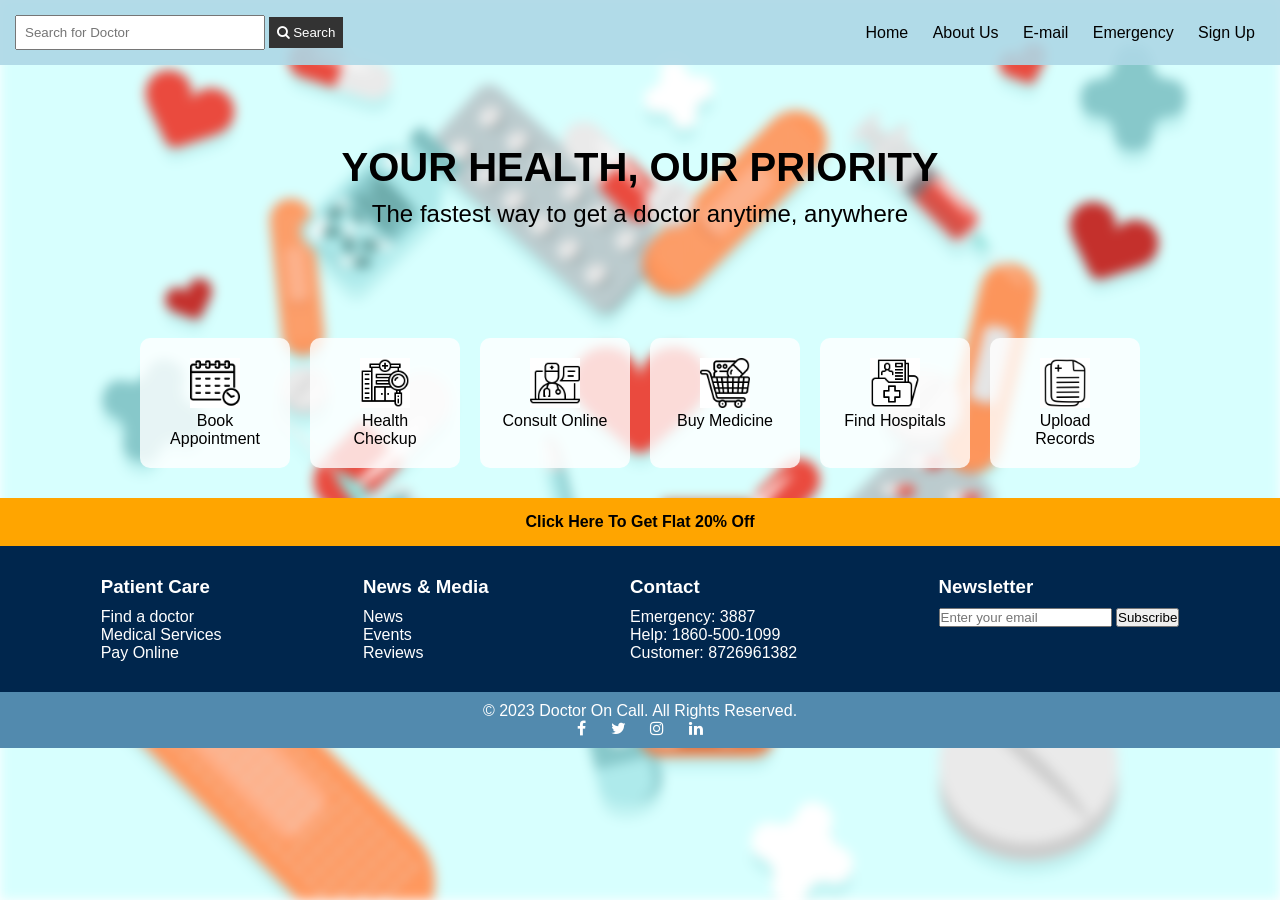
<file: index.html>
<!DOCTYPE html>
<html lang="en">
<head>
    <meta charset="UTF-8">
    <title>Doctor On Call</title>
    <link rel="stylesheet" href="style.css">

    <!-- Font Awesome -->
    <link rel="stylesheet" href="https://cdnjs.cloudflare.com/ajax/libs/font-awesome/4.7.0/css/font-awesome.min.css">
</head>

<body>

<!-- Header -->
<div class="navbar">
    <div class="search-box">
        <input type="text" placeholder="Search for Doctor">
        <button><i class="fa fa-search"></i> Search</button>
    </div>

    <div class="menu">
        <a href="./home.html">Home</a>
        <a href="./About.html">About Us</a>
        <a href="./Email Us.html">E-mail</a>
        <a href="tel:8726961382">Emergency</a>
        <a href="./SIGN UP FORM.HTML">Sign Up</a>
    </div>
</div>

<!-- Hero Section -->
<div class="hero">
    <h1>YOUR HEALTH, OUR PRIORITY</h1>
    <h2>The fastest way to get a doctor anytime, anywhere</h2>
</div>

<!-- Services -->
<div class="services">
    <div class="card">
        <img src="./book Apoint.jpg">
        <p>Book Appointment</p>
    </div>

    <div class="card">
        <img src="./health check.jpg">
        <p>Health Checkup</p>
    </div>

    <div class="card">
        <img src="./consult onlin.jpg">
        <p>Consult Online</p>
    </div>

    <div class="card">
        <img src="./buy medicin.jpg">
        <p>Buy Medicine</p>
    </div>

    <div class="card">
        <img src="./find hosp.jpg">
        <p>Find Hospitals</p>
    </div>

    <div class="card">
        <img src="./record.jpg">
        <p>Upload Records</p>
    </div>
</div>

<!-- Offer -->
<div class="offer">
    Click Here To Get Flat 20% Off
</div>

<!-- Footer -->
<div class="footer">
    <div>
        <h3>Patient Care</h3>
        <p>Find a doctor</p>
        <p>Medical Services</p>
        <p>Pay Online</p>
    </div>

    <div>
        <h3>News & Media</h3>
        <p>News</p>
        <p>Events</p>
        <p>Reviews</p>
    </div>

    <div>
        <h3>Contact</h3>
        <p>Emergency: 3887</p>
        <p>Help: 1860-500-1099</p>
        <p>Customer: 8726961382</p>
    </div>

    <div>
        <h3>Newsletter</h3>
        <input type="email" placeholder="Enter your email">
        <button onclick="myalert()">Subscribe</button>
    </div>
</div>

<!-- Bottom Bar -->
<div class="bottom">
    <p>© 2023 Doctor On Call. All Rights Reserved.</p>

    <div class="social">
        <i class="fa fa-facebook"></i>
        <i class="fa fa-twitter"></i>
        <i class="fa fa-instagram"></i>
        <i class="fa fa-linkedin"></i>
    </div>
</div>

<script>
function myalert() {
    alert("Your Email Has Been Recorded\nYou will receive confirmation soon.");
}
</script>

</body>
</html>
</file>
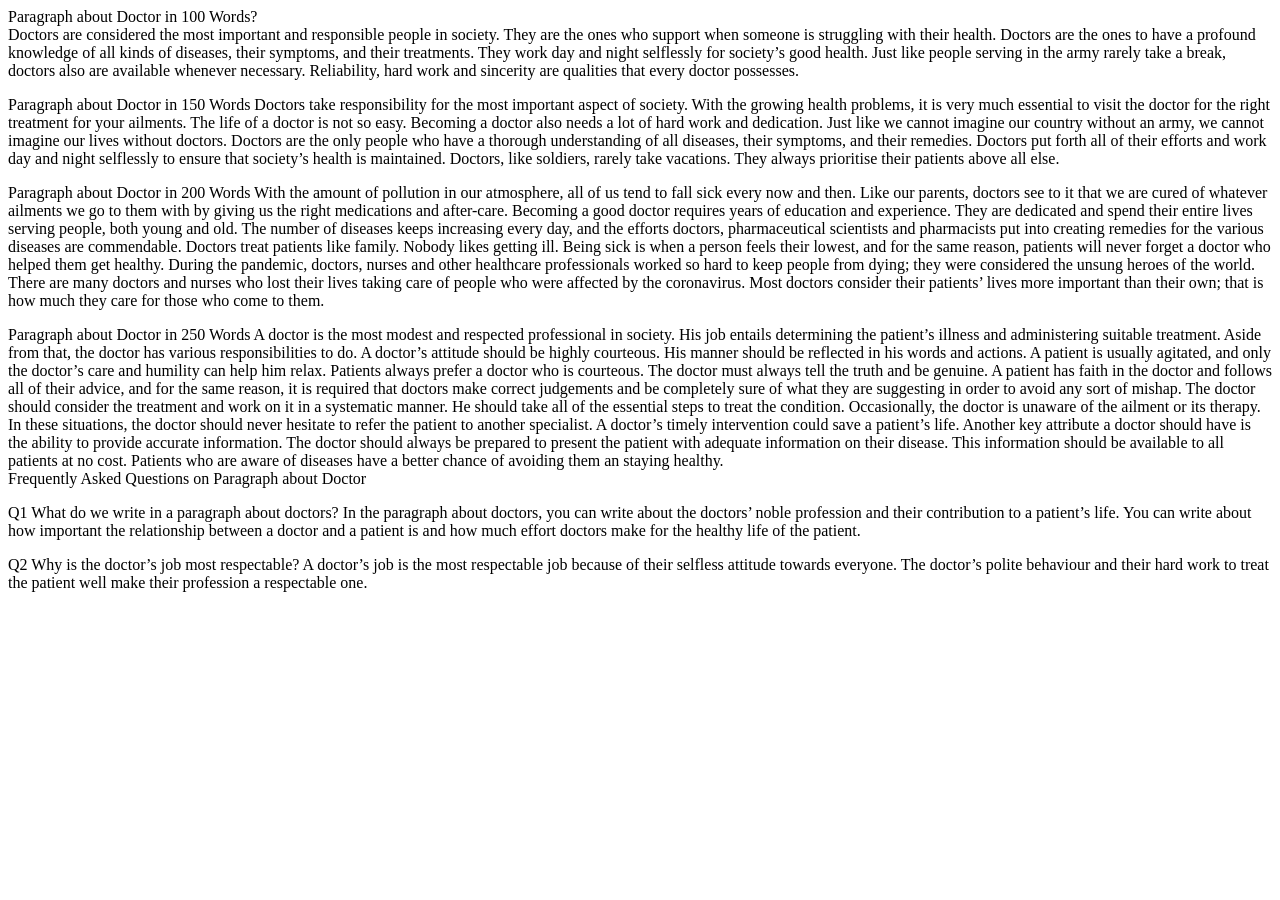
<file: About.html>
<html>
<title> About </title>
<body>

<p>Paragraph about Doctor in 100 Words?<br>

Doctors are considered the most important and responsible people in society. They are the ones who support when someone is struggling with their health. Doctors are the ones to have a profound knowledge of all kinds of diseases, their symptoms, and their treatments. They work day and night selflessly for society’s good health. Just like people serving in the army rarely take a break, doctors also are available whenever necessary. Reliability, hard work and sincerity are qualities that every doctor possesses.<br></p>

<p>Paragraph about Doctor in 150 Words
Doctors take responsibility for the most important aspect of society. With the growing health problems, it is very much essential to visit the doctor for the right treatment for your ailments. The life of a doctor is not so easy. Becoming a doctor also needs a lot of hard work and dedication. Just like we cannot imagine our country without an army, we cannot imagine our lives without doctors. Doctors are the only people who have a thorough understanding of all diseases, their symptoms, and their remedies. Doctors put forth all of their efforts and work day and night selflessly to ensure that society’s health is maintained. Doctors, like soldiers, rarely take vacations. They always prioritise their patients above all else.<br></p>

<p>Paragraph about Doctor in 200 Words
With the amount of pollution in our atmosphere, all of us tend to fall sick every now and then. Like our parents, doctors see to it that we are cured of whatever ailments we go to them with by giving us the right medications and after-care. Becoming a good doctor requires years of education and experience. They are dedicated and spend their entire lives serving people, both young and old. The number of diseases keeps increasing every day, and the efforts doctors, pharmaceutical scientists and pharmacists put into creating remedies for the various diseases are commendable. Doctors treat patients like family. Nobody likes getting ill. Being sick is when a person feels their lowest, and for the same reason, patients will never forget a doctor who helped them get healthy. During the pandemic, doctors, nurses and other healthcare professionals worked so hard to keep people from dying; they were considered the unsung heroes of the world. There are many doctors and nurses who lost their lives taking care of people who were affected by the coronavirus. Most doctors consider their patients’ lives more important than their own; that is how much they care for those who come to them.<br></p>

<p>Paragraph about Doctor in 250 Words
A doctor is the most modest and respected professional in society. His job entails determining the patient’s illness and administering suitable treatment. Aside from that, the doctor has various responsibilities to do. A doctor’s attitude should be highly courteous. His manner should be reflected in his words and actions. A patient is usually agitated, and only the doctor’s care and humility can help him relax. Patients always prefer a doctor who is courteous.

The doctor must always tell the truth and be genuine. A patient has faith in the doctor and follows all of their advice, and for the same reason, it is required that doctors make correct judgements and be completely sure of what they are suggesting in order to avoid any sort of mishap.

The doctor should consider the treatment and work on it in a systematic manner. He should take all of the essential steps to treat the condition. Occasionally, the doctor is unaware of the ailment or its therapy. In these situations, the doctor should never hesitate to refer the patient to another specialist. A doctor’s timely intervention could save a patient’s life.

Another key attribute a doctor should have is the ability to provide accurate information. The doctor should always be prepared to present the patient with adequate information on their disease. This information should be available to all patients at no cost. Patients who are aware of diseases have a better chance of avoiding them an staying healthy.<br>

Frequently Asked Questions on Paragraph about Doctor<br></p>
Q1
What do we write in a paragraph about doctors?
In the paragraph about doctors, you can write about the doctors’ noble profession and their contribution to a patient’s life. You can write about how important the relationship between a doctor and a patient is and how much effort doctors make for the healthy life of the patient.<br>

<p>Q2
Why is the doctor’s job most respectable?
A doctor’s job is the most respectable job because of their selfless attitude towards everyone. The doctor’s polite behaviour and their hard work to treat the patient well make their profession a respectable one.</p></body>
</html>
</file>
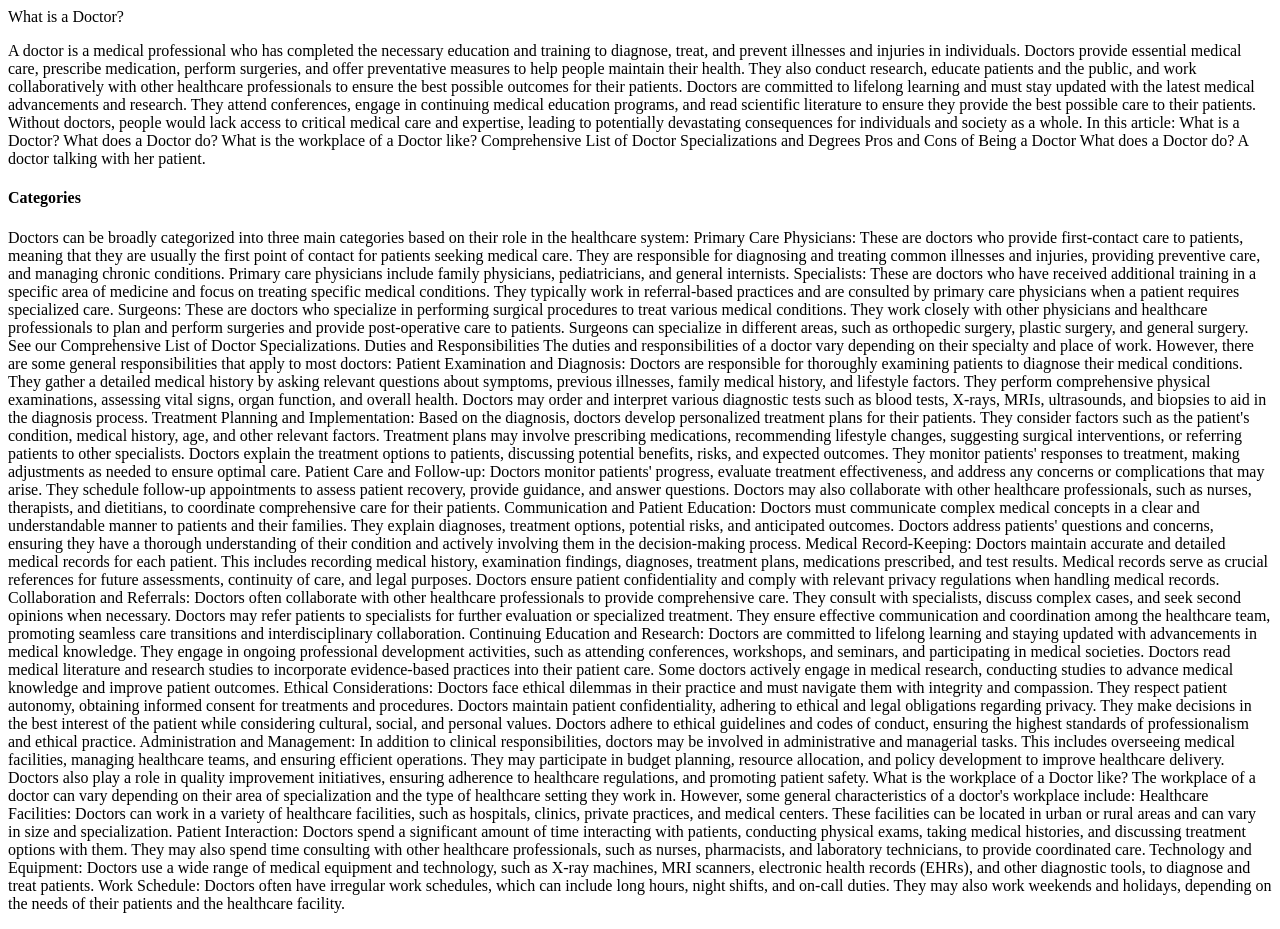
<file: home.html>
<html>
<title> Home </title>
<body>
What is a Doctor?
<p>A doctor is a medical professional who has completed the necessary education and training to diagnose, treat, and prevent illnesses and injuries in individuals. Doctors provide essential medical care, prescribe medication, perform surgeries, and offer preventative measures to help people maintain their health. They also conduct research, educate patients and the public, and work collaboratively with other healthcare professionals to ensure the best possible outcomes for their patients.

Doctors are committed to lifelong learning and must stay updated with the latest medical advancements and research. They attend conferences, engage in continuing medical education programs, and read scientific literature to ensure they provide the best possible care to their patients. Without doctors, people would lack access to critical medical care and expertise, leading to potentially devastating consequences for individuals and society as a whole.

In this article:
What is a Doctor?
What does a Doctor do?
What is the workplace of a Doctor like?
Comprehensive List of Doctor Specializations and Degrees
Pros and Cons of Being a Doctor
What does a Doctor do?
A doctor talking with her patient.</p>

<h4>Categories</h4>
<p>Doctors can be broadly categorized into three main categories based on their role in the healthcare system:

Primary Care Physicians: These are doctors who provide first-contact care to patients, meaning that they are usually the first point of contact for patients seeking medical care. They are responsible for diagnosing and treating common illnesses and injuries, providing preventive care, and managing chronic conditions. Primary care physicians include family physicians, pediatricians, and general internists.
Specialists: These are doctors who have received additional training in a specific area of medicine and focus on treating specific medical conditions. They typically work in referral-based practices and are consulted by primary care physicians when a patient requires specialized care.
Surgeons: These are doctors who specialize in performing surgical procedures to treat various medical conditions. They work closely with other physicians and healthcare professionals to plan and perform surgeries and provide post-operative care to patients. Surgeons can specialize in different areas, such as orthopedic surgery, plastic surgery, and general surgery.
See our Comprehensive List of Doctor Specializations.

Duties and Responsibilities
The duties and responsibilities of a doctor vary depending on their specialty and place of work. However, there are some general responsibilities that apply to most doctors:

Patient Examination and Diagnosis: Doctors are responsible for thoroughly examining patients to diagnose their medical conditions. They gather a detailed medical history by asking relevant questions about symptoms, previous illnesses, family medical history, and lifestyle factors. They perform comprehensive physical examinations, assessing vital signs, organ function, and overall health. Doctors may order and interpret various diagnostic tests such as blood tests, X-rays, MRIs, ultrasounds, and biopsies to aid in the diagnosis process.
Treatment Planning and Implementation: Based on the diagnosis, doctors develop personalized treatment plans for their patients. They consider factors such as the patient's condition, medical history, age, and other relevant factors. Treatment plans may involve prescribing medications, recommending lifestyle changes, suggesting surgical interventions, or referring patients to other specialists. Doctors explain the treatment options to patients, discussing potential benefits, risks, and expected outcomes. They monitor patients' responses to treatment, making adjustments as needed to ensure optimal care.
Patient Care and Follow-up: Doctors monitor patients' progress, evaluate treatment effectiveness, and address any concerns or complications that may arise. They schedule follow-up appointments to assess patient recovery, provide guidance, and answer questions. Doctors may also collaborate with other healthcare professionals, such as nurses, therapists, and dietitians, to coordinate comprehensive care for their patients.
Communication and Patient Education: Doctors must communicate complex medical concepts in a clear and understandable manner to patients and their families. They explain diagnoses, treatment options, potential risks, and anticipated outcomes. Doctors address patients' questions and concerns, ensuring they have a thorough understanding of their condition and actively involving them in the decision-making process.
Medical Record-Keeping: Doctors maintain accurate and detailed medical records for each patient. This includes recording medical history, examination findings, diagnoses, treatment plans, medications prescribed, and test results. Medical records serve as crucial references for future assessments, continuity of care, and legal purposes. Doctors ensure patient confidentiality and comply with relevant privacy regulations when handling medical records.
Collaboration and Referrals: Doctors often collaborate with other healthcare professionals to provide comprehensive care. They consult with specialists, discuss complex cases, and seek second opinions when necessary. Doctors may refer patients to specialists for further evaluation or specialized treatment. They ensure effective communication and coordination among the healthcare team, promoting seamless care transitions and interdisciplinary collaboration.
Continuing Education and Research: Doctors are committed to lifelong learning and staying updated with advancements in medical knowledge. They engage in ongoing professional development activities, such as attending conferences, workshops, and seminars, and participating in medical societies. Doctors read medical literature and research studies to incorporate evidence-based practices into their patient care. Some doctors actively engage in medical research, conducting studies to advance medical knowledge and improve patient outcomes.
Ethical Considerations: Doctors face ethical dilemmas in their practice and must navigate them with integrity and compassion. They respect patient autonomy, obtaining informed consent for treatments and procedures. Doctors maintain patient confidentiality, adhering to ethical and legal obligations regarding privacy. They make decisions in the best interest of the patient while considering cultural, social, and personal values. Doctors adhere to ethical guidelines and codes of conduct, ensuring the highest standards of professionalism and ethical practice.
Administration and Management: In addition to clinical responsibilities, doctors may be involved in administrative and managerial tasks. This includes overseeing medical facilities, managing healthcare teams, and ensuring efficient operations. They may participate in budget planning, resource allocation, and policy development to improve healthcare delivery. Doctors also play a role in quality improvement initiatives, ensuring adherence to healthcare regulations, and promoting patient safety.
What is the workplace of a Doctor like?
The workplace of a doctor can vary depending on their area of specialization and the type of healthcare setting they work in. However, some general characteristics of a doctor's workplace include:

Healthcare Facilities: Doctors can work in a variety of healthcare facilities, such as hospitals, clinics, private practices, and medical centers. These facilities can be located in urban or rural areas and can vary in size and specialization.
Patient Interaction: Doctors spend a significant amount of time interacting with patients, conducting physical exams, taking medical histories, and discussing treatment options with them. They may also spend time consulting with other healthcare professionals, such as nurses, pharmacists, and laboratory technicians, to provide coordinated care.
Technology and Equipment: Doctors use a wide range of medical equipment and technology, such as X-ray machines, MRI scanners, electronic health records (EHRs), and other diagnostic tools, to diagnose and treat patients.
Work Schedule: Doctors often have irregular work schedules, which can include long hours, night shifts, and on-call duties. They may also work weekends and holidays, depending on the needs of their patients and the healthcare facility.</p>
</body>
</html>


</body>

</html>
</file>
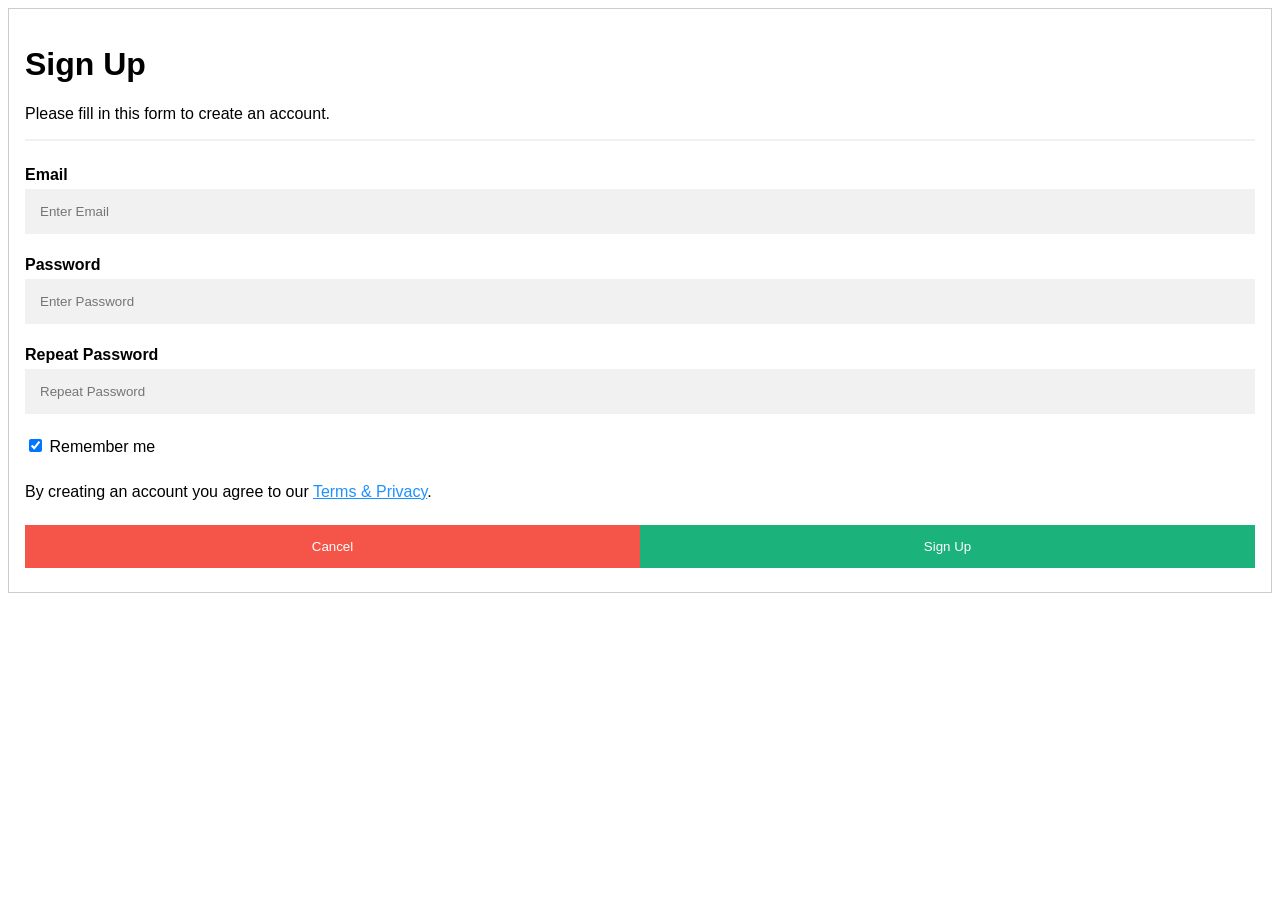
<file: SIGN UP FORM.HTML>
<HTML>
<body BGCOLOR="white">




<style>
body {font-family: Arial, Helvetica, sans-serif;}
* {box-sizing: border-box}

/* Full-width input fields */
input[type=text], input[type=password] {
  width: 100%;
  padding: 15px;
  margin: 5px 0 22px 0;
  display: inline-block;
  border: none;
  background: #f1f1f1;
}

input[type=text]:focus, input[type=password]:focus {
  background-color: #ddd;
  outline: none;
}

hr {
  border: 1px solid #f1f1f1;
  margin-bottom: 25px;
}

/* Set a style for all buttons */
button {
  background-color: #04AA6D;
  color: white;
  padding: 14px 20px;
  margin: 8px 0;
  border: none;
  cursor: pointer;
  width: 100%;
  opacity: 0.9;
}

button:hover {
  opacity:1;
}

/* Extra styles for the cancel button */
.cancelbtn {
  padding: 14px 20px;
  background-color: #f44336;
}

/* Float cancel and signup buttons and add an equal width */
.cancelbtn, .signupbtn {
  float: left;
  width: 50%;
}

/* Add padding to container elements */
.container {
  padding: 16px;
}

/* Clear floats */
.clearfix::after {
  content: "";
  clear: both;
  display: table;
}

/* Change styles for cancel button and signup button on extra small screens */
@media screen and (max-width: 300px) {
  .cancelbtn, .signupbtn {
     width: 100%;
  }
}
</style>
<body>

<form action="/action_page.php" style="border:1px solid #ccc">
  <div class="container">
    <h1>Sign Up</h1>
    <p>Please fill in this form to create an account.</p>
    <hr>

    <label for="email"><b>Email</b></label>
    <input type="text" placeholder="Enter Email" name="email" required>

    <label for="psw"><b>Password</b></label>
    <input type="password" placeholder="Enter Password" name="psw" required>

    <label for="psw-repeat"><b>Repeat Password</b></label>
    <input type="password" placeholder="Repeat Password" name="psw-repeat" required>
    
    <label>
      <input type="checkbox" checked="checked" name="remember" style="margin-bottom:15px"> Remember me
    </label>
    
    <p>By creating an account you agree to our <a href="#" style="color:dodgerblue">Terms & Privacy</a>.</p>

    <div class="clearfix">
      <button type="button" class="cancelbtn">Cancel</button> 
      <button type="submit" class="signupbtn">Sign Up</button>
<script>
function myalert() {
alert("Your Email Has Been Recorded\n" +
"Thanks For Submission , You Get Confirmation Mail Soon" );
} </script>

    </div>
  </div>
</form>









</body>
</html>
</file>
<file: style.css>
/* Reset */
* {
    margin: 0;
    padding: 0;
    box-sizing: border-box;
    font-family: Arial;
}

/* Background with blur */
body::before {
    content: "";
    position: fixed;
    width: 100%;
    height: 100%;
    background: url('./medicine_.jpg') no-repeat center center/cover;
    filter: blur(6px);
    z-index: -1;
}

/* Navbar */
.navbar {
    background: rgba(173, 216, 230, 0.9);
    padding: 15px;
    display: flex;
    justify-content: space-between;
    align-items: center;
}

.search-box input {
    padding: 8px;
    width: 250px;
}

.search-box button {
    padding: 8px;
    background: #333;
    color: white;
    border: none;
}

.menu a {
    margin: 0 10px;
    text-decoration: none;
    color: black;
}

/* Hero */
.hero {
    text-align: center;
    padding: 80px 20px;
}

.hero h1 {
    font-size: 40px;
}

.hero h2 {
    margin-top: 10px;
    font-weight: normal;
}

/* Services */
.services {
    display: flex;
    justify-content: center;
    flex-wrap: wrap;
    padding: 20px;
}

.card {
    background: rgba(255,255,255,0.8);
    margin: 10px;
    padding: 20px;
    text-align: center;
    width: 150px;
    border-radius: 10px;
}

.card img {
    height: 50px;
}

/* Offer */
.offer {
    text-align: center;
    background: orange;
    padding: 15px;
    font-weight: bold;
}

/* Footer */
.footer {
    background: #00264d;
    color: white;
    display: flex;
    justify-content: space-around;
    padding: 30px;
}

.footer h3 {
    margin-bottom: 10px;
}

/* Bottom */
.bottom {
    background: #528aae;
    color: white;
    text-align: center;
    padding: 10px;
}

.social i {
    margin: 0 10px;
}
</file>
